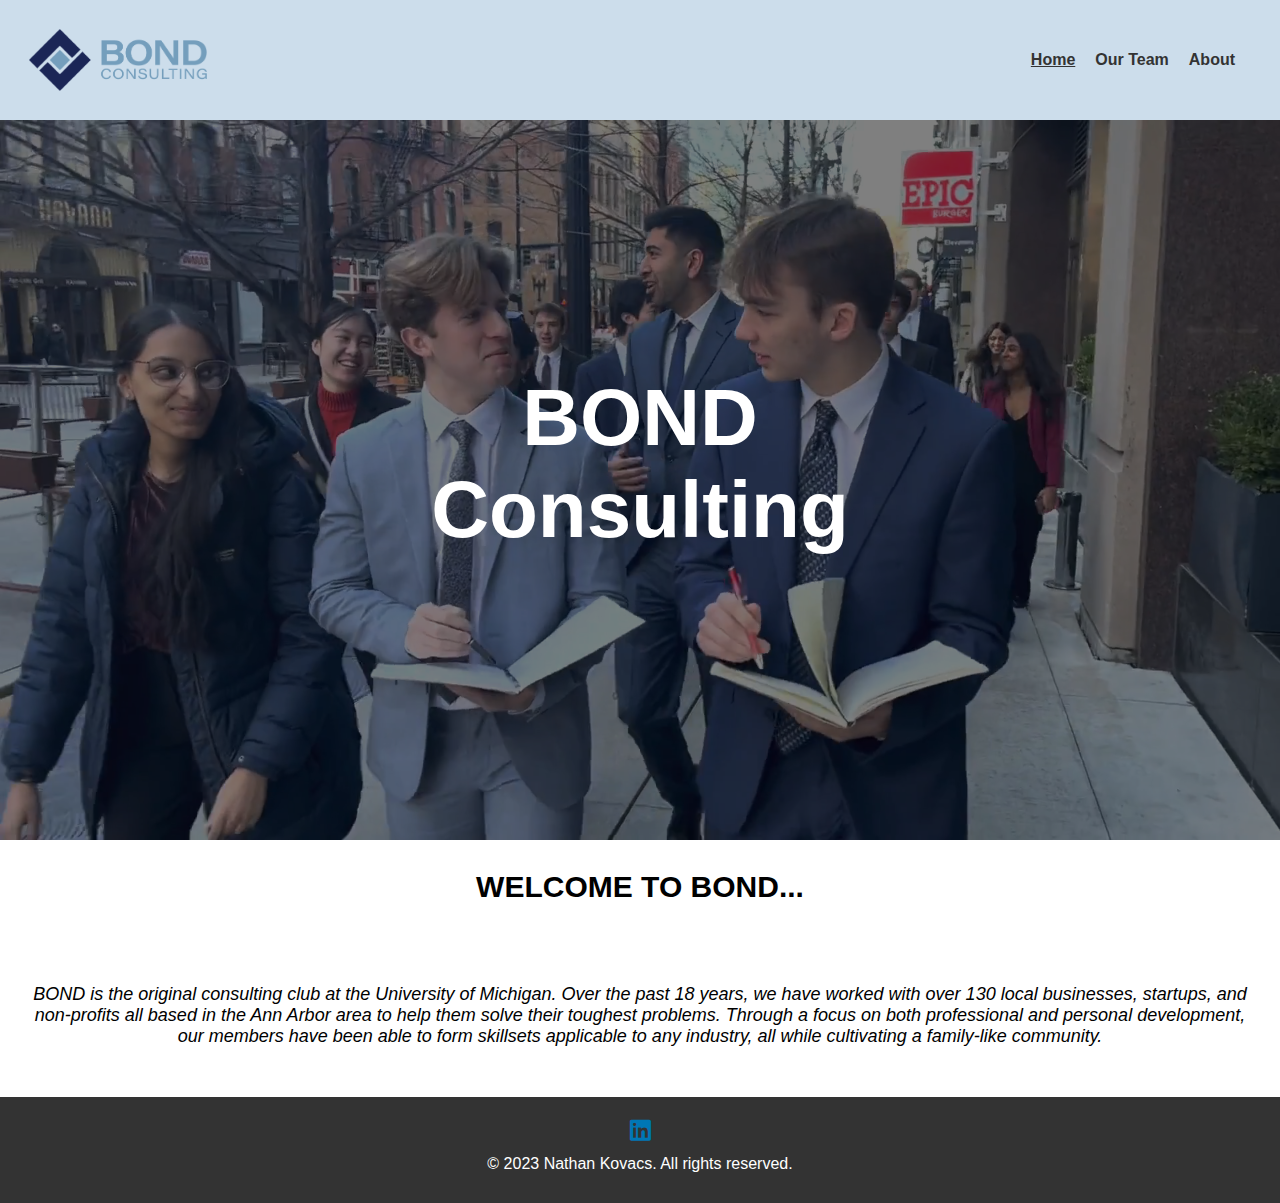
<file: index.html>
<!DOCTYPE html>
<html lang="en">
<head>
    <meta charset="UTF-8">
    <meta http-equiv="X-UA-Compatible" content="IE=edge">
    <meta name="viewport" content="width=device-width, initial-scale=1.0">
    <title>Home</title>
    <link rel="stylesheet" type="text/css" href="style/html5reset.css"> 
    <link rel="stylesheet" type="text/css" href="style/style.css">
    <link rel="stylesheet" type="text/css" href="style/index.css">
    <link rel="stylesheet" href="https://cdnjs.cloudflare.com/ajax/libs/font-awesome/5.15.3/css/all.min.css">

</head>
<body>
    <a href="#body-content" class="jump-link">Jump to Content</a>
    <header>
        <img src="images/BONDLogo.png" alt="Bond Logo">   
        <nav>
            <ul class="nav_links">
              <li class = "pages"><a href="index.html" class="active">Home</a></li>
              <li class = "pages"><a href="team.html">Our Team</a></li>
              <li class = "pages"><a href="about.html">About</a></li>
            </ul>
        </nav>
    </header>
    <section class="video-section">
        <div class="video-wrapper">
          <video autoplay loop muted>
            <source src="images/sophisticated.mp4" type="video/mp4">
          </video>
          <div class="overlay"></div>
          <div class="text-box">
            <h1>BOND Consulting</h1>
            <p id="typed-text"></p>

            <script>
                const text = "The Original Ross Consulting Club";
                let index = 0;
              
                function type() {
                  if (index < text.length) {
                    document.getElementById("typed-text").innerHTML += text.charAt(index);
                    index++;
                    setTimeout(type, 100); // adjust the delay time as desired
                  }
                }
              
                setTimeout(type, 2000); // delay of 6 seconds before typing starts
              
            </script>
          </div>
        </div>
      </section>      
    <main id = "body-content">
        <div class="flex-container">
            <div class="box"><h1>WELCOME TO BOND...</h1></div>
            <div class="box"><h2>BOND is the original consulting club at the University of Michigan. Over the past 18 years, 
                we have worked with over 130 local businesses, startups, and non-profits all based in the Ann Arbor area to help 
                them solve their toughest problems. Through a focus on both professional and personal development, our members 
                have been able to form skillsets applicable to any industry, all while cultivating a family-like community.</h2></div>
        </div>     
    </main>
    <footer>
        <div class="social-links">
            <a href="https://www.linkedin.com/company/bondconsultinggroup/mycompany/" target="_blank"><i class="fab fa-linkedin"></i></a>
        </div>
        <p>&copy; 2023 Nathan Kovacs. All rights reserved.</p>
    </footer>
</body>
</html>
</file>
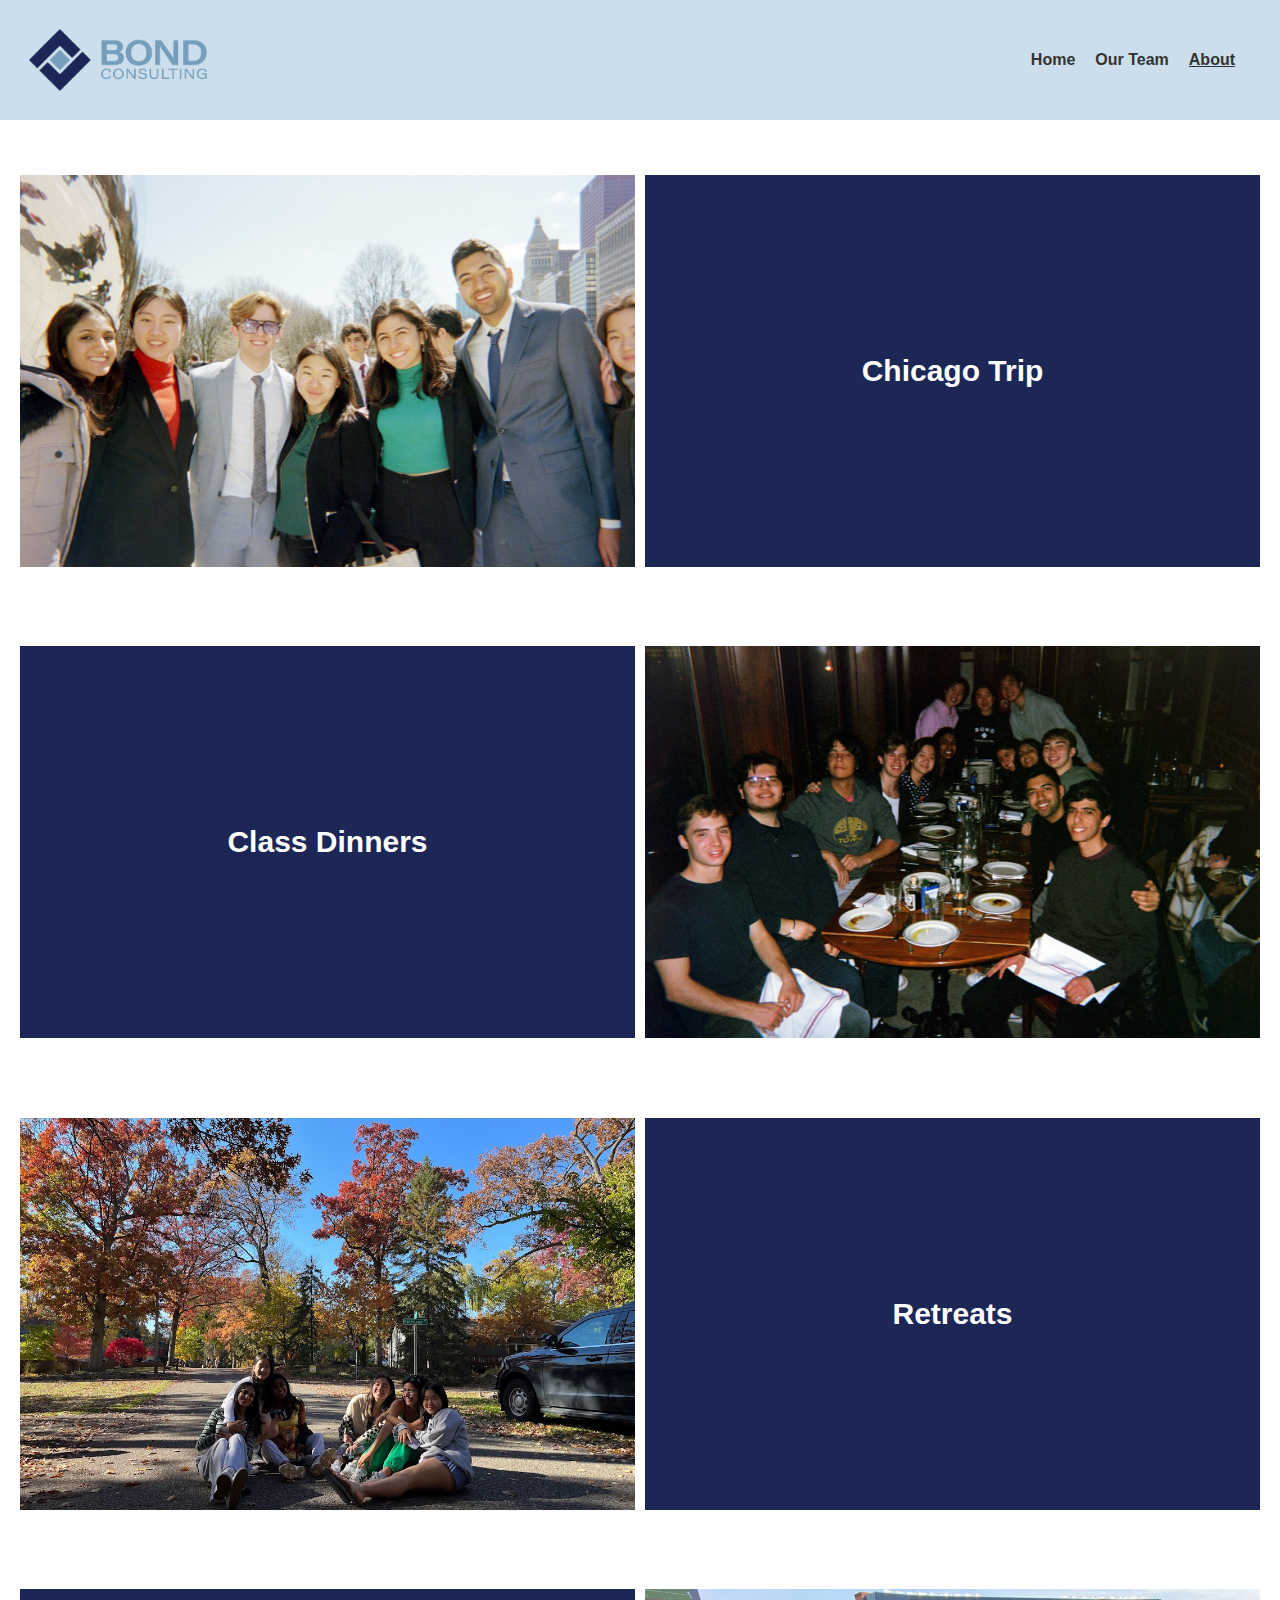
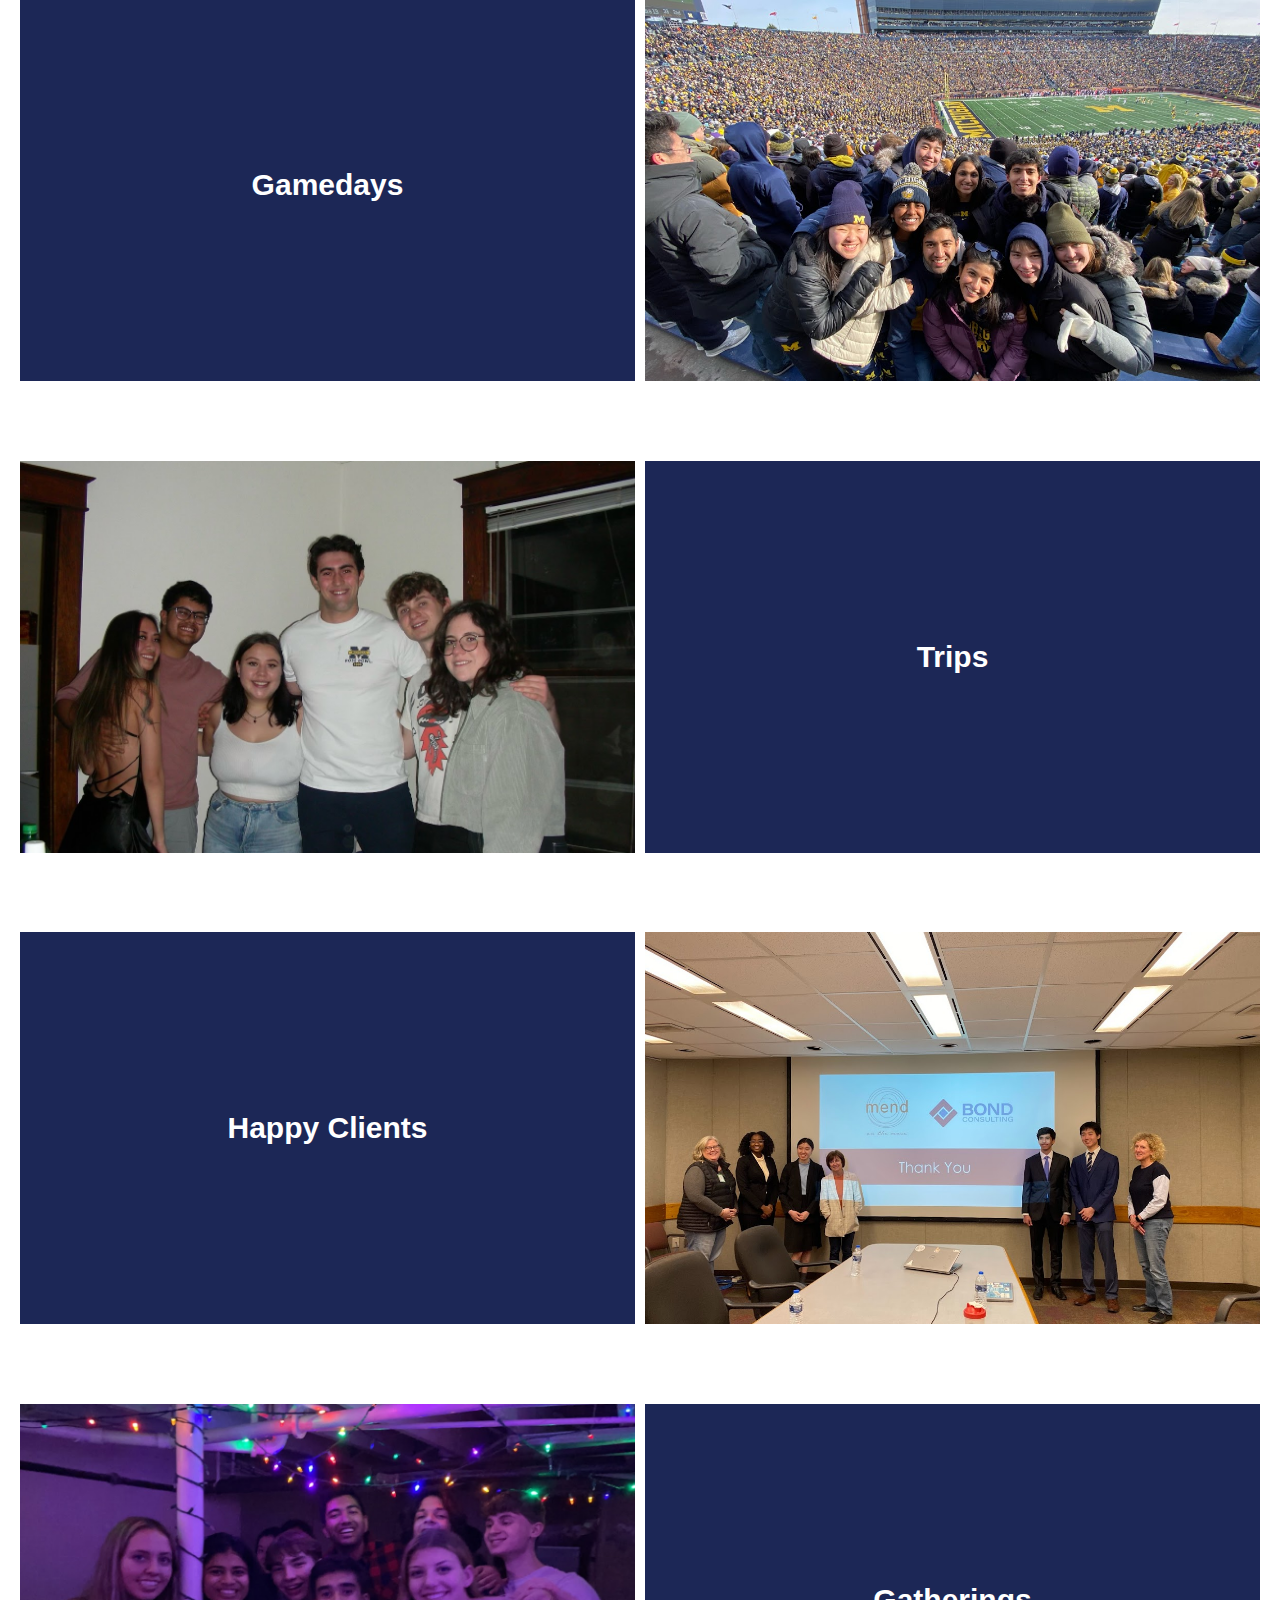
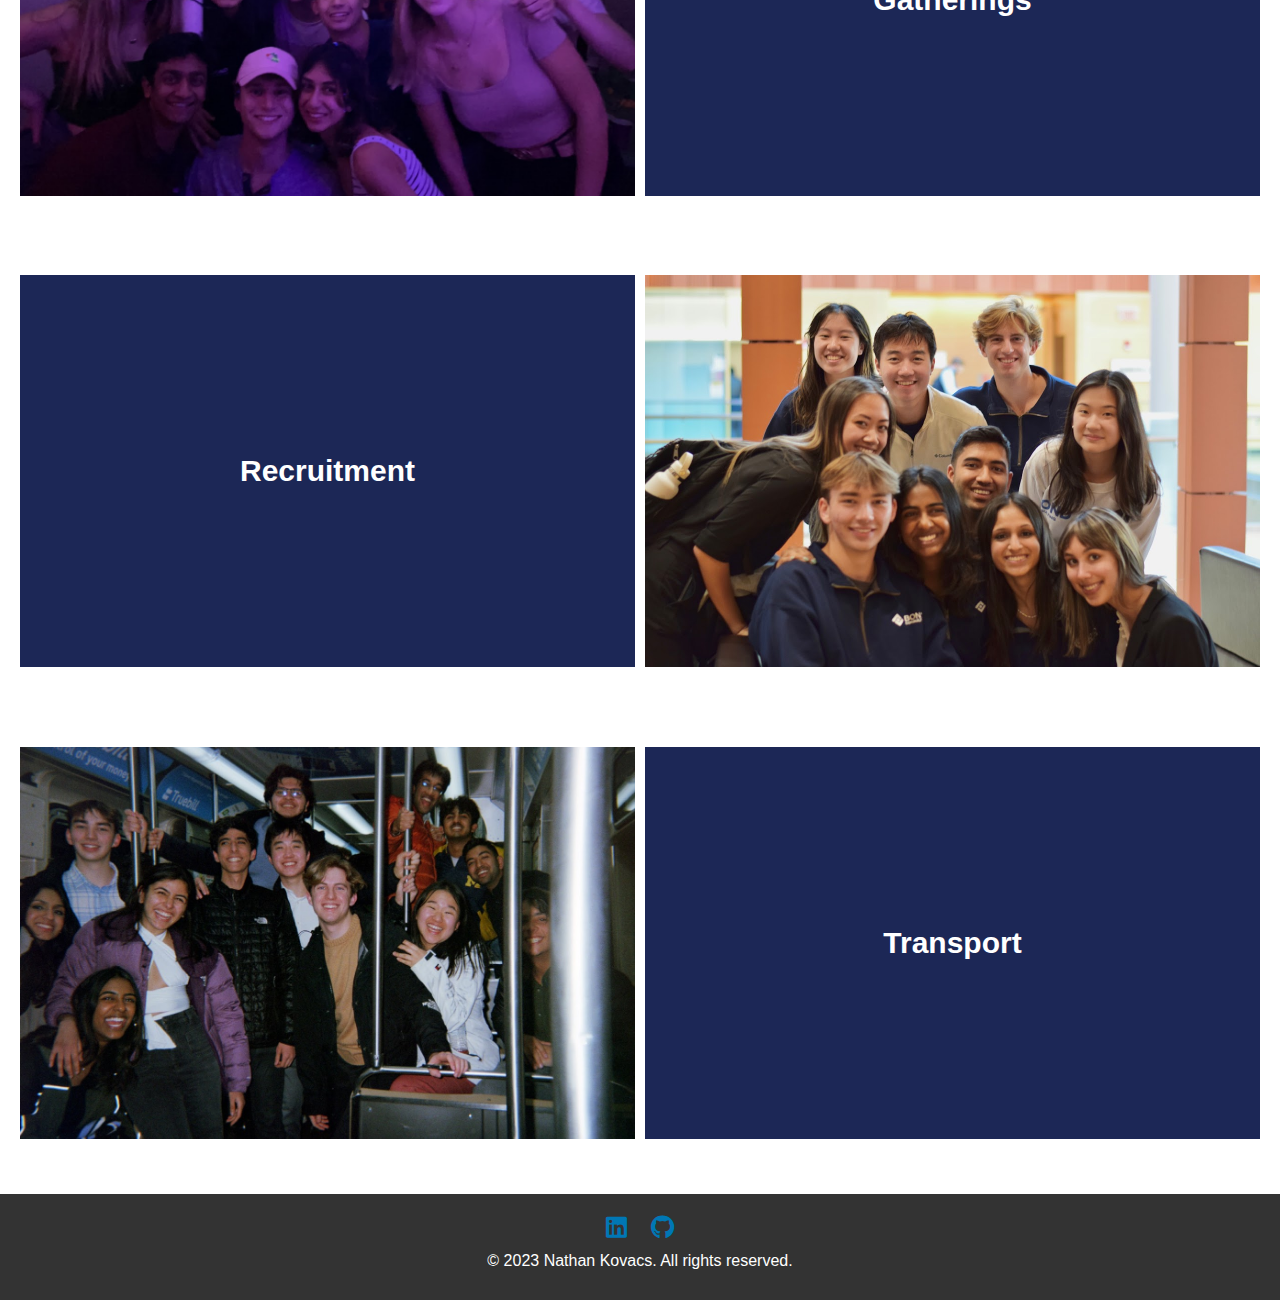
<file: about.html>
<!DOCTYPE html>
<html lang="en">
<head>
    <meta charset="UTF-8">
    <meta http-equiv="X-UA-Compatible" content="IE=edge">
    <meta name="viewport" content="width=device-width, initial-scale=1.0">
    <title>Portfolio</title>
    <link rel="stylesheet" type="text/css" href="style/html5reset.css"> 
    <link rel="stylesheet" type="text/css" href="style/style.css">
    <link rel="stylesheet" type="text/css" href="style/about.css">
    <link rel="stylesheet" href="https://cdnjs.cloudflare.com/ajax/libs/font-awesome/5.15.3/css/all.min.css">

</head>
<body>
  <a href="#body-content" class="jump-link">Jump to Content</a>
  <header>
    <img src="images/BONDLogo.png" alt="Bond Logo">   
      <nav>
        <ul class="nav_links">
          <li class = "pages"><a href="index.html" >Home</a></li>
          <li class = "pages"><a href="team.html">Our Team</a></li>
          <li class = "pages"><a href="about.html"  class="active">About</a></li>
        </ul>
    </nav>
</header>
  <main id = "body-content">
    <div class="grid-container">
      <div class="grid-item"><img src="images/bean.jpeg" alt="Bean Image"></div>
      <div class="grid-item"><h1 class="hide">
        Chicago Trip
      </h1> </div class="hide">
      <div class="grid-item"><h1>
        Class Dinners
      </h1> </div>
      <div class="grid-item"><img src="images/dinner.jpeg" alt="Dinner Image"></div>
      <div class="grid-item"><img src="images/fall.jpg" alt="Retreat Image"></div>
      <div class="grid-item"><h1>
        Retreats
      </h1> </div>
      <div class="grid-item"><h1>
        Gamedays
      </h1> </div>
      <div class="grid-item"><img src="images/gameday.JPG" alt="Gamedays Image"></div>
      <div class="grid-item"><img src="images/juniors.JPG" alt="Travelling Image"></div>
      <div class="grid-item"><h1>
        Trips
      </h1> </div>
      <div class="grid-item"><h1>
        Happy Clients
      </h1> </div>
      <div class="grid-item"><img src="images/mend.jpg" alt="Professional Dev Image"></div>
      <div class="grid-item"><img src="images/party.jpeg" alt="Gatherings Image"></div>
      <div class="grid-item"><h1>
        Gatherings
      </h1> </div>
      <div class="grid-item"><h1>
        Recruitment
      </h1> </div>
      <div class="grid-item"><img src="images/recruiting.JPG" alt="Recruiting Image"></div>
      <div class="grid-item"><img src="images/subway.jpeg" alt="Chicago Image"></div>
      <div class="grid-item"><h1>
        Transport
      </h1> </div>
    </div>
  </main>
  <footer>
    <div class="social-links">
        <a href="https://www.linkedin.com/in/nathan-kovacs-644438222/"><i class="fab fa-linkedin"></i></a>
        <a href="https://github.com/nokovacs"><i class="fab fa-github"></i></a>
    </div>
    <p>&copy; 2023 Nathan Kovacs. All rights reserved.</p>
  </footer>
</body>
</html>
</file>
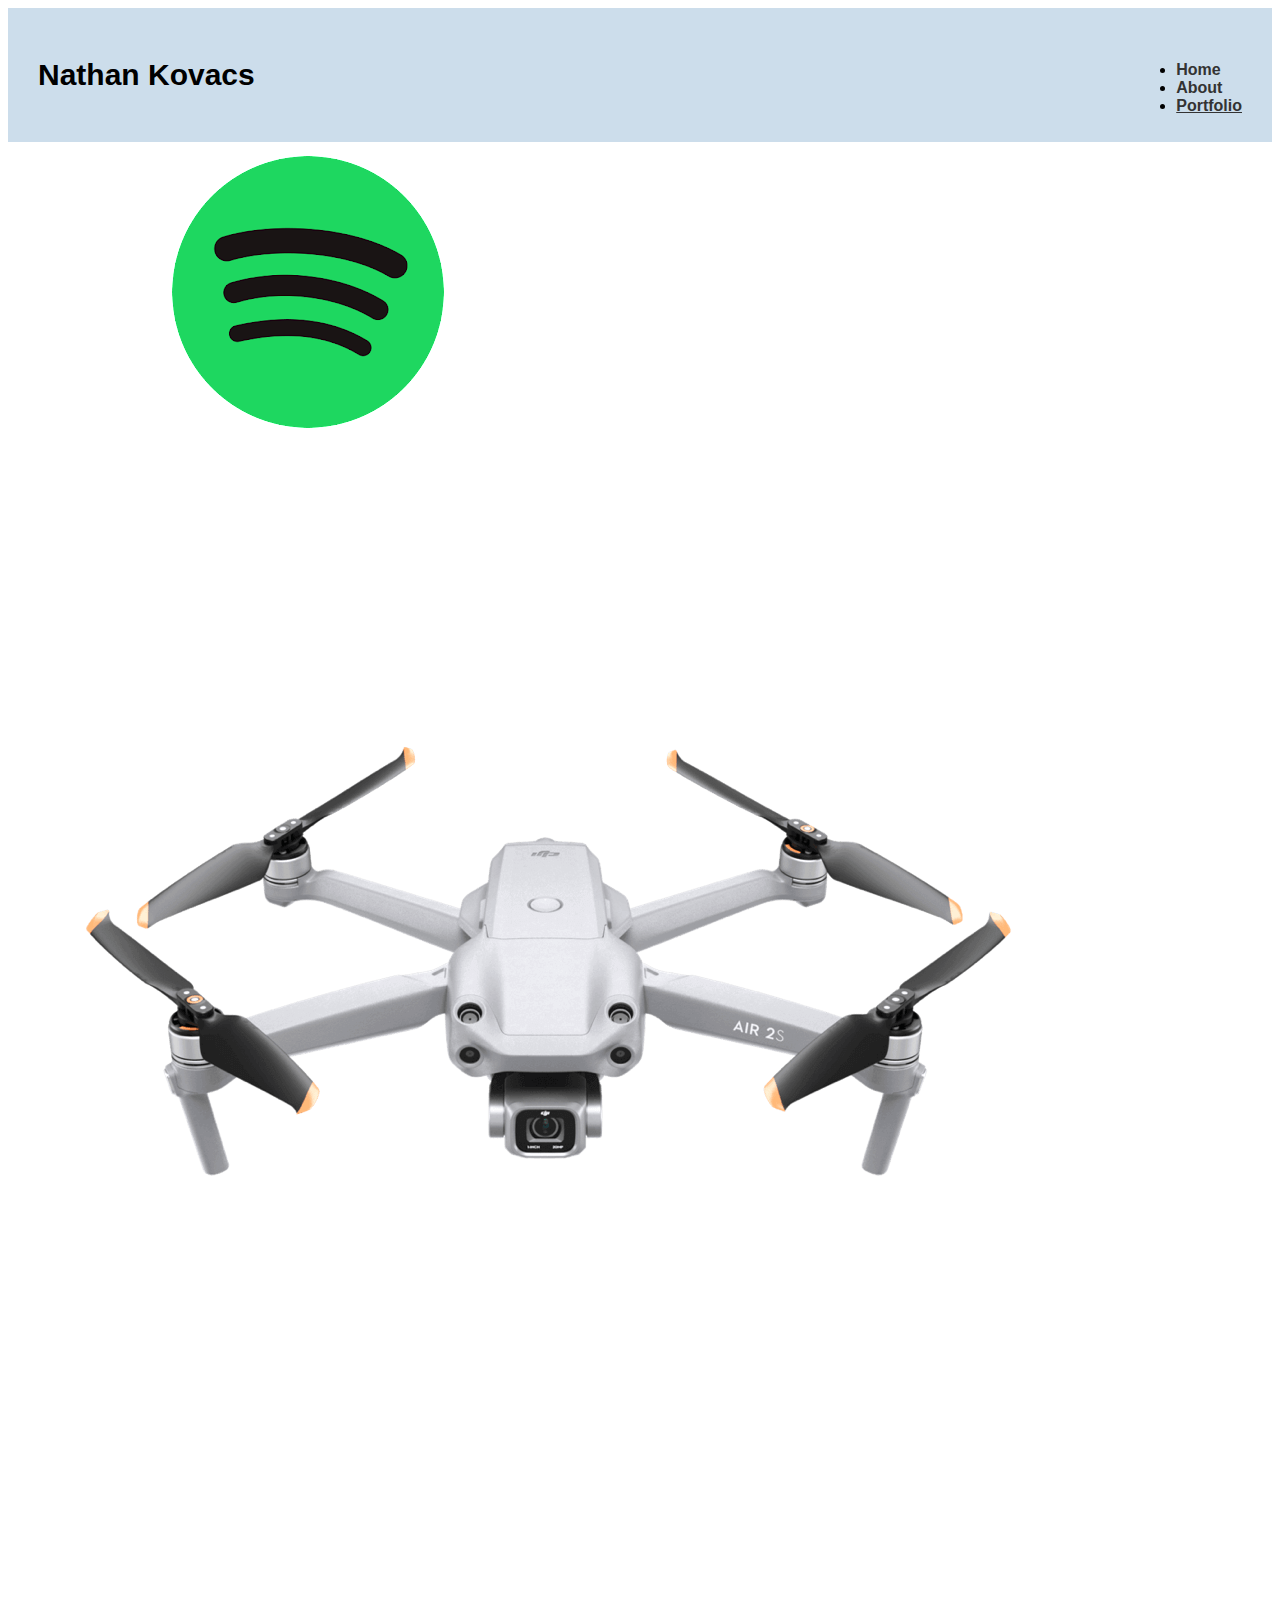
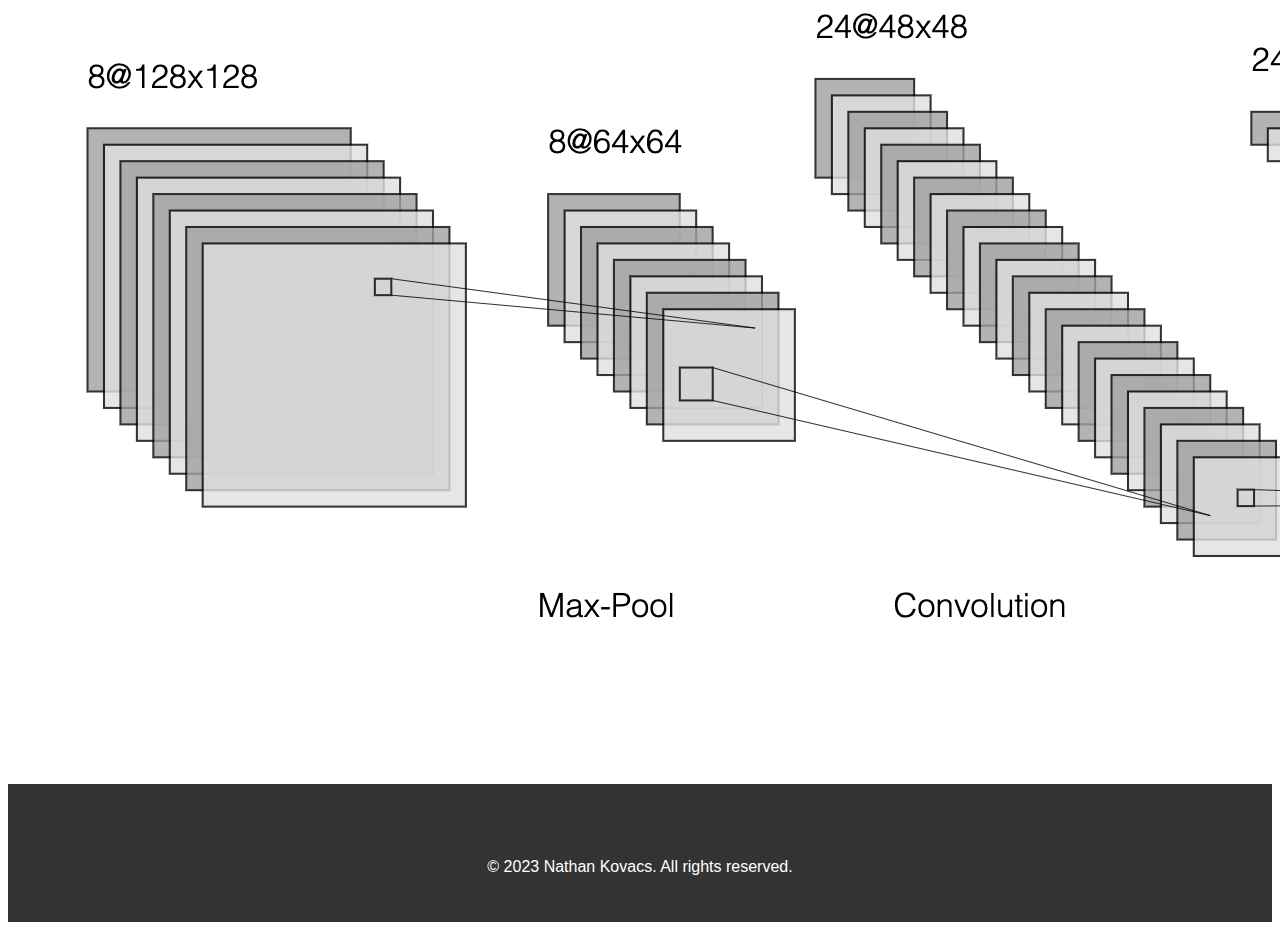
<file: portfolio.html>
<!DOCTYPE html>
<html lang="en">
<head>
    <meta charset="UTF-8">
    <meta http-equiv="X-UA-Compatible" content="IE=edge">
    <meta name="viewport" content="width=device-width, initial-scale=1.0">
    <title>Portfolio</title>
    <link rel="stylesheet" type="text/css" href="style/style.css">
</head>
<body>
  <header>
    <div class="logo">
        <h1>Nathan Kovacs</h1>
    </div>
    <nav>
        <ul>
          <li><a href="index.html">Home</a></li>
          <li><a href="about.html">About</a></li>
          <li><a href="portfolio.html" class="active">Portfolio</a></li>
        </ul>
    </nav>
  </header>
  <main>
    <a href="#content" class="jump-link">Jump to Content</a>
    <div class="grid-container">
      <div class="grid-item"><img src="images/spotify.png" alt="Spotify Image"></div>
      <div class="grid-item"><img src="images/drone.png" alt="Drone Image"></div>
      <div class="grid-item"><img src="images/cnn.png" alt="CNN Image"></div>
    </div>
  </main>
  <footer>
    <div class="social-links">
        <a href="https://www.linkedin.com/in/nathan-kovacs-644438222/"><i class="fab fa-linkedin"></i></a>
        <a href="https://github.com/nokovacs"><i class="fab fa-github"></i></a>
    </div>
    <p>&copy; 2023 Nathan Kovacs. All rights reserved.</p>
  </footer>
</body>
</html>
</file>
<file: style/style.css>
header {
    background-color: #ccddeb;
    display: flex;
    justify-content: center;
    flex-direction: row; 
    align-items: center;
    padding: 20px;
}
  
header img {
    display:flex;
    height: 80px;
    align-items: center;
    padding: 9px;
    display: none;
}

h1 {
    font-size: 30px;
    font-family: 'Futura', sans-serif;
    font-weight: bolder;
    padding: 10px;
}

h2 {
    font-size: 18px;
    font-family: 'Futura', sans-serif;
    font-style: italic;
    padding: 10px;
}

nav {
    height: 60px;
    background-color: #ccddeb;
    vertical-align: center;
}
  
.nav_links{
    height: 60px;
    display:flex;
    flex-direction: row;
    justify-content: flex-end;
    list-style-type: none;
    background-color: #ccddeb;
    align-items: center; /* add align-items property */
    padding: 15px;
}
  
nav li {
    background-color: #ccddeb;
    margin: 0 10px;
    align-items: center;
}
  
nav a {
    color: #333;
    text-decoration: none;
    font-size: 16px;
    font-weight: bold;
    background-color: #ccddeb;
    font-family: "Helvetica Neue", Helvetica, Arial, sans-serif;
}
  
nav a:hover {
    color: #0077B5;
    font-weight: bold;
}
  
nav .active {
    text-decoration: underline;
}

footer {
    background-color: #333;
    color: #fff;
    padding: 20px;
    text-align: center;
    font-size: 16px;
    font-family: 'Futura', sans-serif;
}

footer p {
    padding:10px;
}
  
.social-links a {
    color: #0077B5;
    font-size: 24px;
    margin: 0 10px;
    transition: all 0.3s ease;
}
  
.social-links a:hover {
    transform: translateY(-3px);
}
  
.fab {
    display: inline-block;
}
  
.fab.fa-linkedin:hover {
    color: #0077B5;
}
  
.fab.fa-github:hover {
    color: #24292E;
}

.jump-link{
    background: #1c2756;
    color: white;
    left: 0;
    position: absolute;
    top: -80px;
    -webkit-transition: top 1s ease-out;
    transition: top 1s ease-out;
    z-index: 1;
    margin: 0;
    width: 12%;
    font-size: 20px;
    padding:10px;
    align-items: center;
    font-family: 'Futura', sans-serif;
}
  
.jump-link:focus{
    top:20px;
    left:20px;
    color: white;
    align-items: center;
}
 
@media only screen and (min-width: 760px) {
    header img {
        display: block;
    }
}

@media only screen and (min-width: 1000px){
    header img {
        display: block;
    }
    header {
        justify-content: space-between;
    }
}
</file>
<file: style/index.css>
.flex-container {
    display: flex;
    flex-wrap: wrap;
    justify-content: space-between;
    flex-direction: column;
    align-items: center;
  }
  
.box {
    flex-basis: 100%;
    padding: 20px;
    text-align: center;
    margin-bottom: 20px;
    font-family: 'Futura', sans-serif;
}

.video-section {
    position: relative;
  }
  
  .video-wrapper {
    position: relative;
  }
  
  .video-wrapper video {
    width: 100%;
    height: auto;
    display: block;
  }
  
  .overlay {
    position: absolute;
    top: 0;
    left: 0;
    width: 100%;
    height: 100%;
    background-color: rgba(0, 0, 0, 0.5);
  }
  
  .text-box {
    position: absolute;
    top: 50%;
    left: 50%;
    transform: translate(-50%, -50%);
    text-align: center;
    color: #fff;
  }
  
  .text-box h1 {
    font-size: 80px;
    font-weight:600;
    margin-bottom: 2rem;
    font-family: 'Futura', sans-serif;
    animation: fadein 5s;
  }

  
@keyframes fadein {
    from {
      opacity: 0; /* start with 0 opacity */
      transform: translateY(-10px); /* move the element up 10 pixels */
    }
    to {
      opacity: 1; /* end with full opacity */
      transform: translateY(0); /* move the element back down */
    }
  }
  
  .text-box p {
    font-size: 20px;
    line-height: 2.5rem;
    font-weight: lighter;
    font-family: 'Futura', sans-serif;
  }
  
  
@media (min-width: 768px) {
    .box {
      flex-basis: calc(50% - 10px);
    }
}
  
@media (min-width: 1024px) {
    .box {
      flex-basis: calc(33.33% - 10px);
    }
}

@media (prefers-reduced-motion: reduce) {
    * {
      animation: none !important;
      transition: none !important;
    }
  }
</file>
<file: style/about.css>
.grid-container {
    display: grid;
    grid-template-columns: repeat(1, 1fr);
    grid-template-rows: repeat(9, 1fr);
    gap: 10px;
    padding: 20px;
  }
  
.grid-item {
    position: relative;
    overflow: hidden;
    display: flex;
    justify-content: center;
    align-items: center;
}
  
.grid-item img {
    width: 100%;
    height: 85%;
    object-fit: cover;
}

.grid-item:nth-child(2) {
    display: none;
}

.grid-item:nth-child(3) {
    display: none;
}

.grid-item:nth-child(6) {
    display: none;
}

.grid-item:nth-child(7) {
    display: none;
}

.grid-item:nth-child(10) {
    display: none;
}

.grid-item:nth-child(11) {
    display: none;
}

.grid-item:nth-child(14) {
    display: none;
}

.grid-item:nth-child(15) {
    display: none;
}
  
.grid-item:nth-child(18) {
    display: none;
}

@media only screen and (min-width: 760px) {
    .grid-container {
        grid-template-columns: repeat(1, 1fr);
        grid-template-rows: repeat(8, 1fr);
    }

    .grid-item h1 {
        display: flex;
        align-items: center;
        justify-content: center;
        background-color: #1c2756;
        color: white;
        height: 85%;
        width: 100%;
        margin: 0;
    }

    .grid-item:nth-child(2) {
        display: flex;
    }

    .grid-item:nth-child(3) {
        display: flex;
    }

    .grid-item:nth-child(6) {
        display: flex;
    }

    .grid-item:nth-child(7) {
        display: flex;
    }

    .grid-item:nth-child(10) {
        display: flex;
    }

    .grid-item:nth-child(11) {
        display: flex;
    }

    .grid-item:nth-child(14) {
        display: flex;
    }

    .grid-item:nth-child(15) {
        display: flex;
    }
    
    .grid-item:nth-child(18) {
        display: flex;
    }
}

@media (min-width: 1024px) {
    .grid-container {
        grid-template-columns: repeat(2, 1fr);
        grid-template-rows: repeat(9, 1fr);
    }
}
</file>
